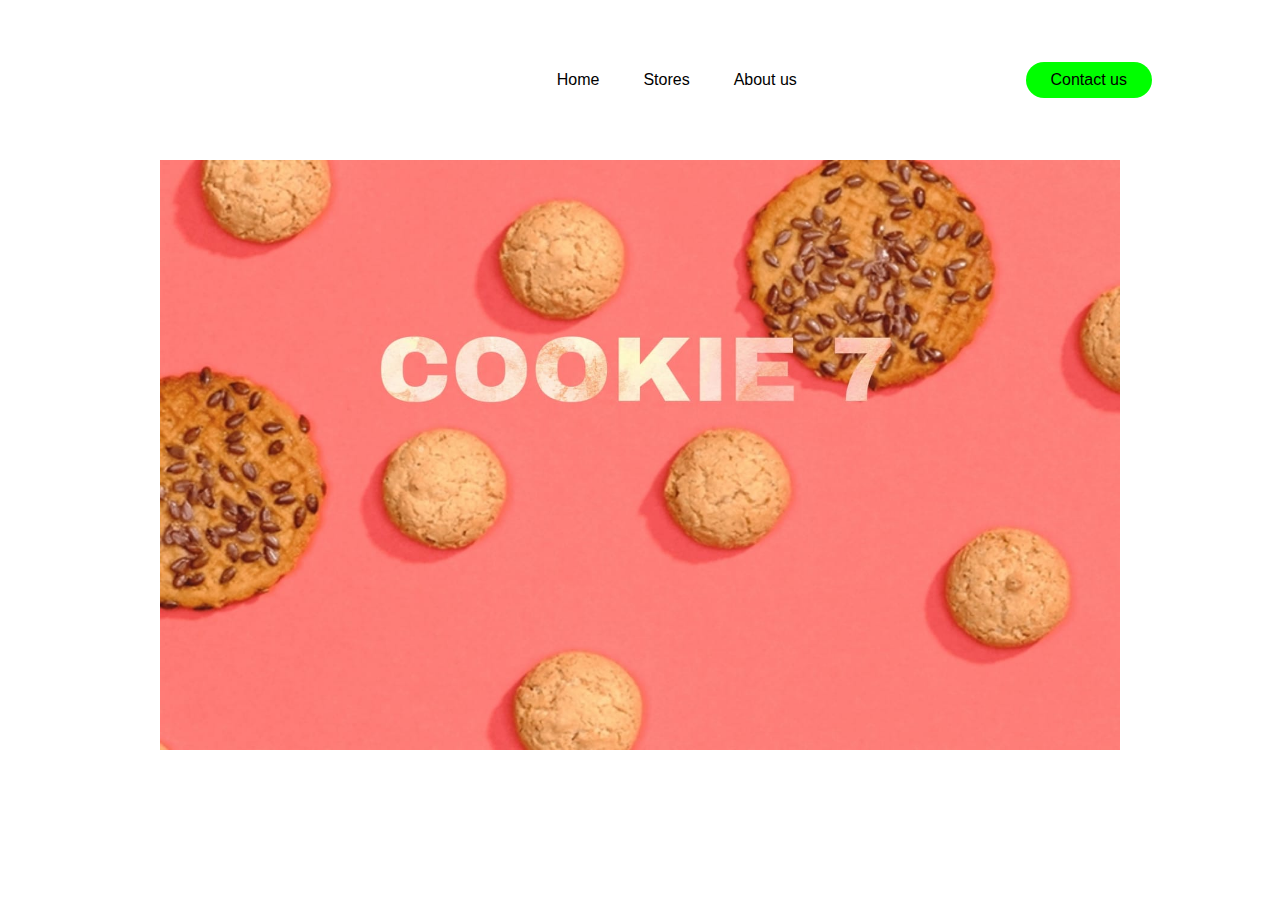
<file: index.html>
<!DOCTYPE html>
 <head>
    <meta charset="utf-8">
    <meta http-equiv="X-UA-Compatible" content="IE=edge">
     <title>Cookies7.in</title>
     <meta name="description" content="">
     <meta name="viewport" content="width=device-width, initial-scale=1">
     <link rel="stylesheet" href="styles.css">
 </head>
 <body>
     <header>
         <img class="logo" src="20220325_105132.png" alt="logo">
         <nav>
             <ul class="nav_links">
                 <li><a href="index.html">Home</a></li>
                 <li><a href="store.html">Stores</a></li>
                 <li><a href="aboutus.html">About us</a></li>
             </ul>
         </nav>
         <a class="cta" href="contact.html"><button>Contact us</button></a>
     </header>
     <p align="center"><img src="index.jpeg" alt="img" width="960" height="590" ></p>

     
 </body>
 </html>
</file>
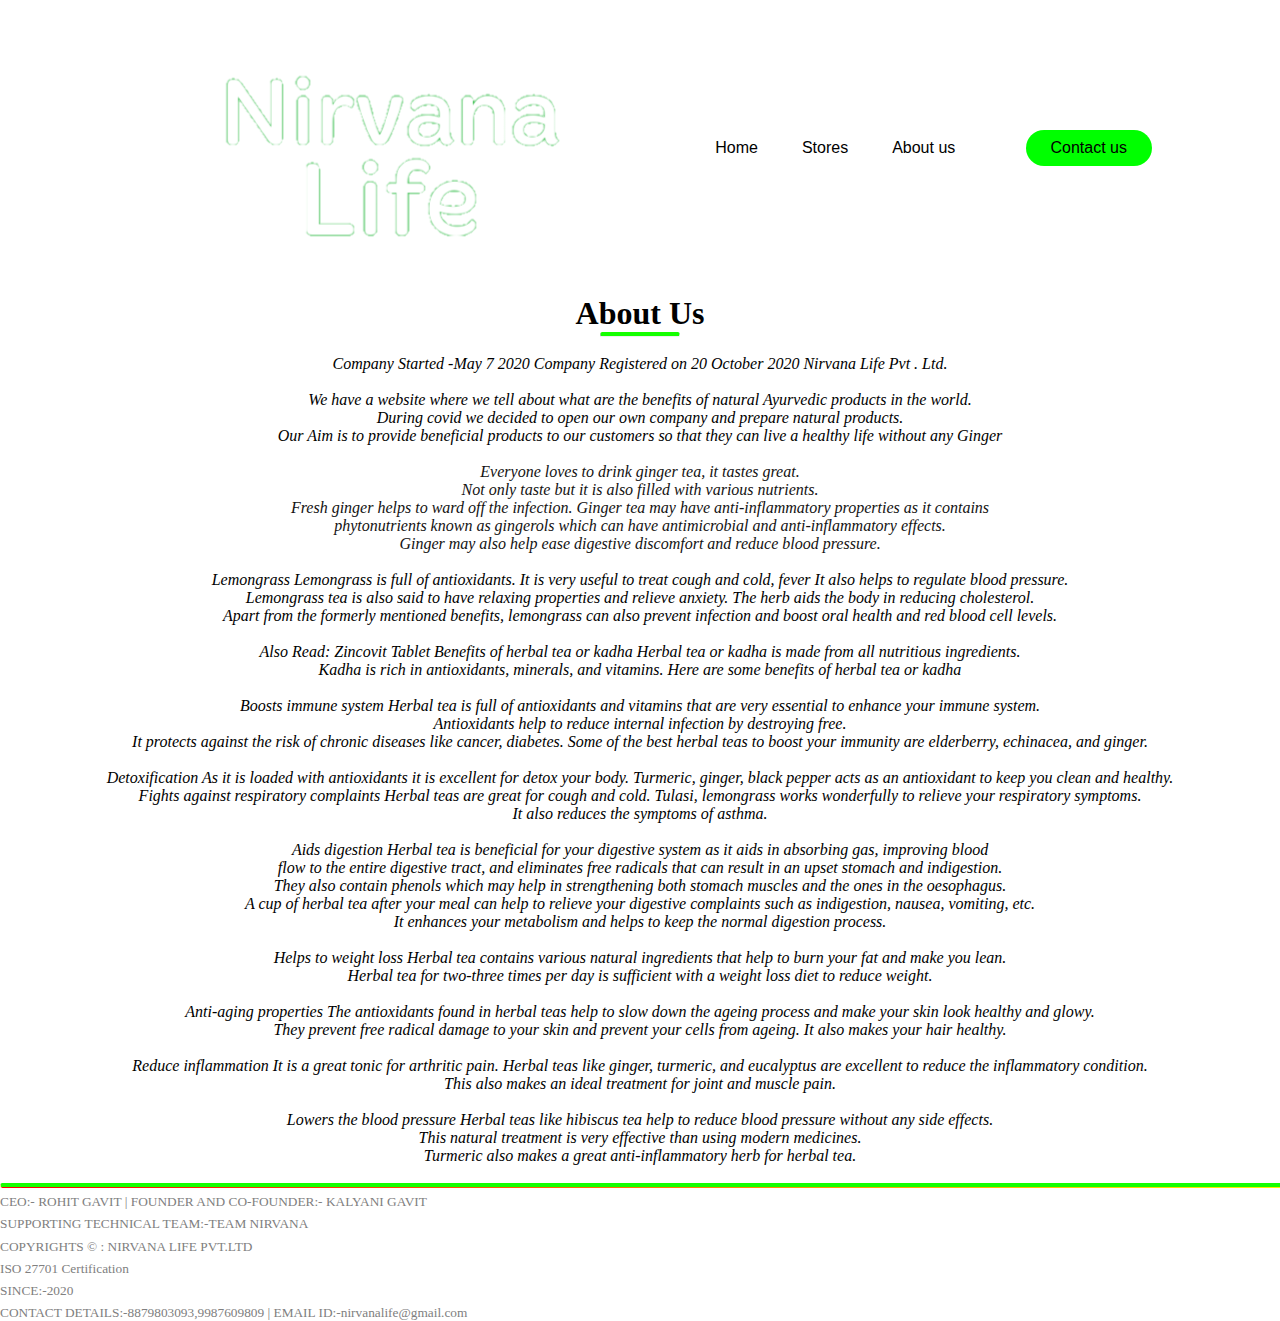
<file: aboutus.html>
<!DOCTYPE html>
 <head>
     <meta charset="utf-8">
     <meta http-equiv="X-UA-Compatible" content="IE=edge">
     <title>Cookies7.in</title>
     <meta name="description" content="">
     <meta name="viewport" content="width=device-width, initial-scale=1">
     <link rel="stylesheet" href="styles.css">
 </head>
 <body>
     <header>
         <img class="logo" src="IMG_20230330_095859.png" alt="logo" >
         <nav>
             <ul class="nav_links">
                 <li><a href="index.html">Home</a></li>
                 <li><a href="store.html">Stores</a></li>
                 <li><a href="aboutus.html">About us</a></li>
             </ul>
         </nav>
         <a class="cta" href="contact.html"><button>Contact us</button></a>
                 
     </header>
     <h1 align="center" style="color: rgb(0, 0, 0);"> About Us </h1>
     <hr style="width:80px; height:3; margin: auto;" />
    
    <br>
     <p style="color: rgb(0, 0, 0);" align="center"><i>Company Started -May 7 2020
        Company Registered on 20 October 2020
        Nirvana Life Pvt . Ltd. </i></p>
        <br>
        <p style="color: rgb(0, 0, 0);" align="center"><i>We have a website  where we tell about what are the benefits
             of natural Ayurvedic products in the world. <br>
            During covid we decided to open our own company  and prepare natural products. <br>
            Our Aim is to provide beneficial products to our customers so that they can live a healthy life without any
            Ginger  </i></p>
             <br>
            <p style="color: rgb(19, 18, 18);" align="center "> <i>Everyone loves to drink ginger tea, it tastes great.<br>
                 Not only taste but it is also filled with various nutrients. <br>
                Fresh ginger helps to ward off the infection. Ginger tea may have anti-inflammatory properties as it contains <br>
                phytonutrients known as gingerols which can have antimicrobial and anti-inflammatory effects. <br>
                Ginger may also help ease digestive discomfort and reduce blood pressure. </i></p>
              <br>
<p style="color: rgb(0, 0, 0);"  align="center"><i> Lemongrass  
    Lemongrass is full of antioxidants. It is very useful to treat cough and cold, fever
    It also helps to regulate blood pressure. <br> Lemongrass tea is also said to have relaxing properties and relieve anxiety. 
    The herb aids the body in reducing cholesterol. <br> Apart from the formerly mentioned benefits, lemongrass can also prevent 
    infection and boost oral health and red blood cell levels. <br>
    <br> Also Read: Zincovit Tablet
    Benefits of herbal tea or kadha  
    Herbal tea or kadha is made from all nutritious ingredients. <br> Kadha is rich in antioxidants, minerals, and vitamins. 
    Here are some benefits of herbal tea or kadha <br>
    <br> Boosts immune system  
    Herbal tea is full of antioxidants and vitamins that are very essential to enhance your immune system. <br> 
    Antioxidants help to reduce internal infection by destroying free. <br> It protects against the risk of chronic diseases like cancer, diabetes.
    Some of the best herbal teas to boost your immunity are elderberry, echinacea, and ginger. <br>
   <br> Detoxification  
    As it is loaded with antioxidants it is excellent for detox your body. Turmeric, ginger, black pepper acts as an antioxidant to keep you clean and healthy. <br>
    Fights against respiratory complaints  
    Herbal teas are great for cough and cold. Tulasi, lemongrass works wonderfully to relieve your respiratory symptoms. <br> It also reduces the symptoms of asthma. <br>
    <br> Aids digestion  
    Herbal tea is beneficial for your digestive system as it aids in absorbing gas, improving blood <br> flow to the entire digestive tract, and eliminates 
    free radicals that can result in an upset stomach and indigestion. <br> They also contain phenols which may help in strengthening both stomach muscles and
     the ones in the oesophagus. <br> A cup of herbal tea after your meal  can help to relieve your digestive complaints such as indigestion, nausea, vomiting, etc. <br>
     It enhances your metabolism and helps to keep the normal digestion process. <br>
   <br> Helps to weight loss
    Herbal tea contains various natural ingredients that help to burn your fat and make you lean. <br> Herbal tea for two-three times per day is 
    sufficient with a weight loss diet to reduce weight. <br>
   <br>  Anti-aging properties  
    The antioxidants found in herbal teas help to slow down the ageing process and make your skin look healthy and glowy. <br>
     They prevent free radical damage to your skin and prevent your cells from ageing. It also makes your hair healthy. <br>
    <br> Reduce inflammation  
    It is a great tonic for arthritic pain. Herbal teas like ginger, turmeric, and eucalyptus  are excellent to reduce the
     inflammatory condition. <br> This also makes an ideal treatment for joint and muscle pain. <br>
    <br> Lowers the blood pressure  
    Herbal teas like hibiscus tea help to reduce blood pressure without any side effects. <br> This natural treatment is very 
    effective than using modern medicines. <br> Turmeric also makes a great anti-inflammatory herb for herbal tea.</i></p>
<br>
<hr size="1" width="1360" color="#FFD580">
<p style="color: gray;"><sub> CEO:- ROHIT GAVIT | FOUNDER AND CO-FOUNDER:- KALYANI GAVIT </sub></p>
<P style="color: gray;"> <sub>SUPPORTING TECHNICAL TEAM:-TEAM NIRVANA </sub></P>
<p style="color: gray;"><sub> COPYRIGHTS &#169; : NIRVANA LIFE PVT.LTD </sub></p>
<p style="color: gray;"><sub> ISO 27701 Certification </sub></p>
<p style="color: gray;"> <sub> SINCE:-2020</sub> </p>
<P style="color: gray;"> <sub> CONTACT DETAILS:-8879803093,9987609809 | EMAIL ID:-nirvanalife@gmail.com</sub></P>


    
 </body>
 </html>
</file>
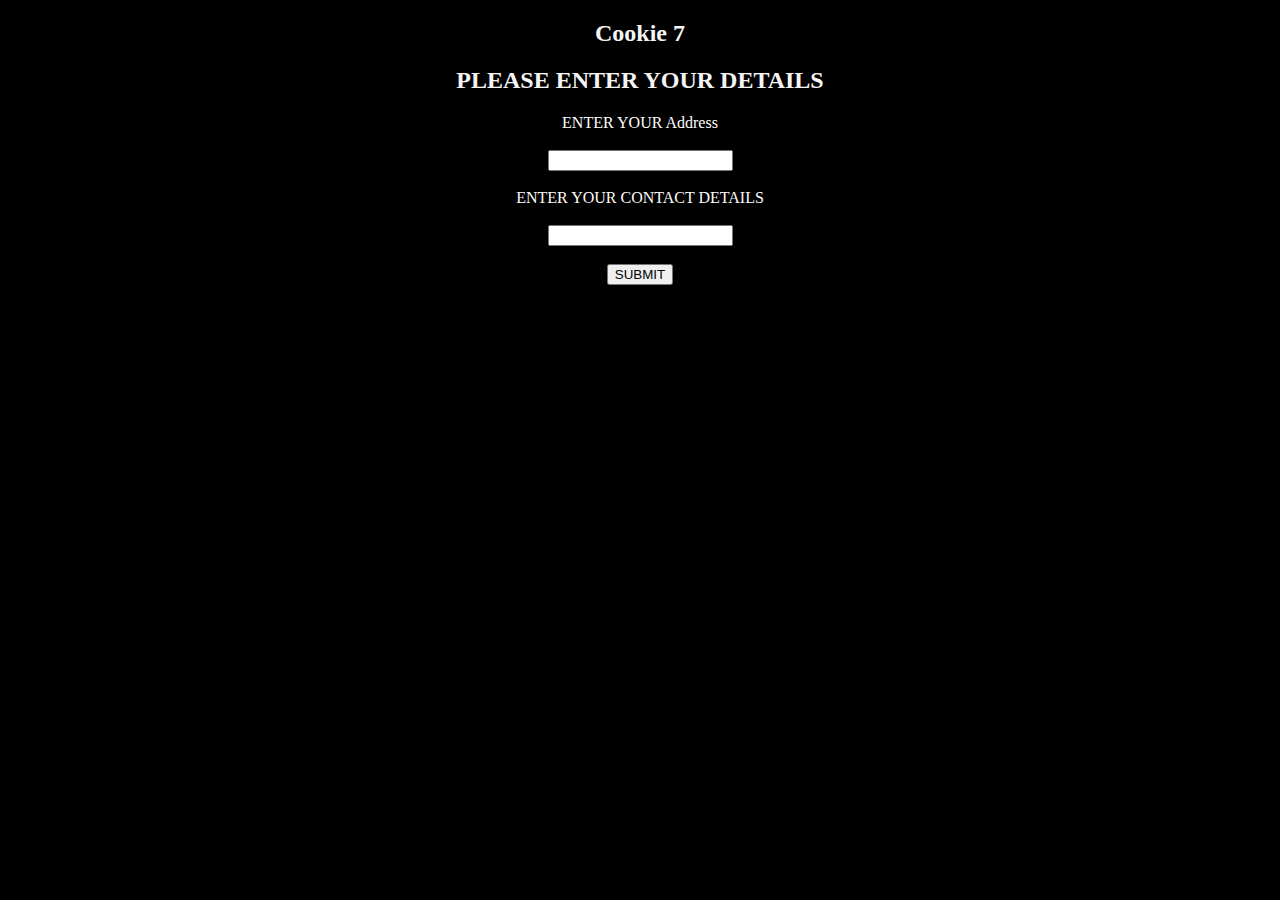
<file: buynowalmond.html>
<!DOCTYPE html>
<html>
    <title>buy now</title>
    <body bgcolor="black">
        <h2 style="color: whitesmoke;" align="center" > Cookie 7  </h2>
       <h2 style="color: whitesmoke;" align="center" > PLEASE ENTER YOUR DETAILS </h2>
        <form action="/action_page.php" align="center">
            <label for="fname" style="color: white;">ENTER YOUR Address</label><br>
            <br>
            <input style="color: white;" type="text" id="fname" name="fname" value=""><br>
           <br>
            <label for="lname" style="color: rgb(255, 251, 251);">ENTER YOUR CONTACT DETAILS</label><br>
            <br>
            <input style="color: rgb(0, 0, 0);" type="text" id="lname" name="lname" value=""><br><br>
          
          </form>
          <form method="get" action="diped chocolate.html" align="center" ><button type="submit">SUBMIT</button></form>
         <br>
    </body>
</html>
</file>
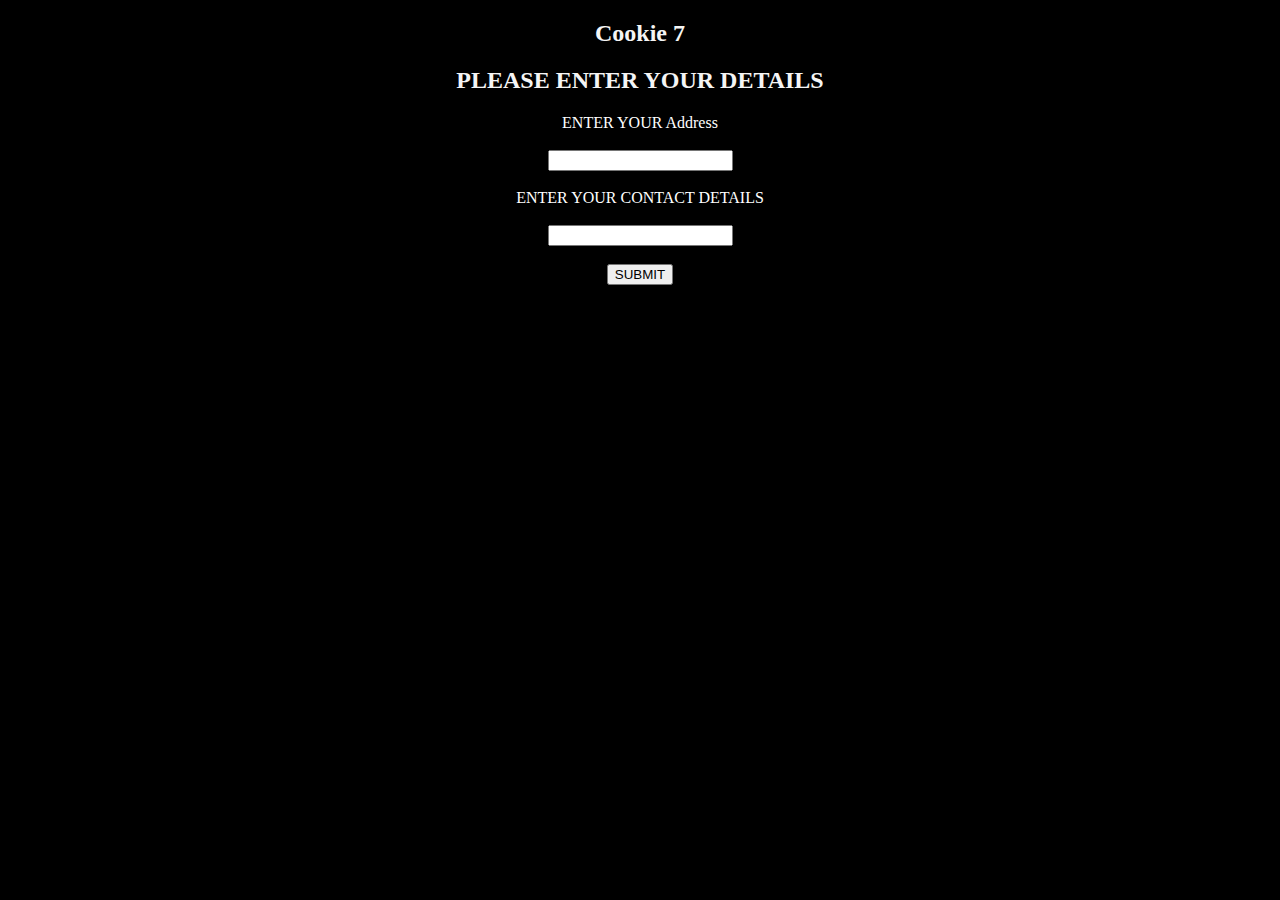
<file: buynowlava.html>
<!DOCTYPE html>
<html>
    <title>buy now</title>
    <body bgcolor="black">
        <h2 style="color: whitesmoke;" align="center" > Cookie 7  </h2>
       <h2 style="color: whitesmoke;" align="center" > PLEASE ENTER YOUR DETAILS </h2>
        <form action="/action_page.php" align="center">
            <label for="fname" style="color: white;">ENTER YOUR Address</label><br>
            <br>
            <input style="color: white;" type="text" id="fname" name="fname" value=""><br>
           <br>
            <label for="lname" style="color: white;">ENTER YOUR CONTACT DETAILS</label><br>
            <br>
            <input style="color: white;" type="text" id="lname" name="lname" value=""><br><br>
          
          </form>
          <form method="get" action="lava.html" align="center" ><button type="submit">SUBMIT</button></form>
         <br>
    </body>
</html>
</file>
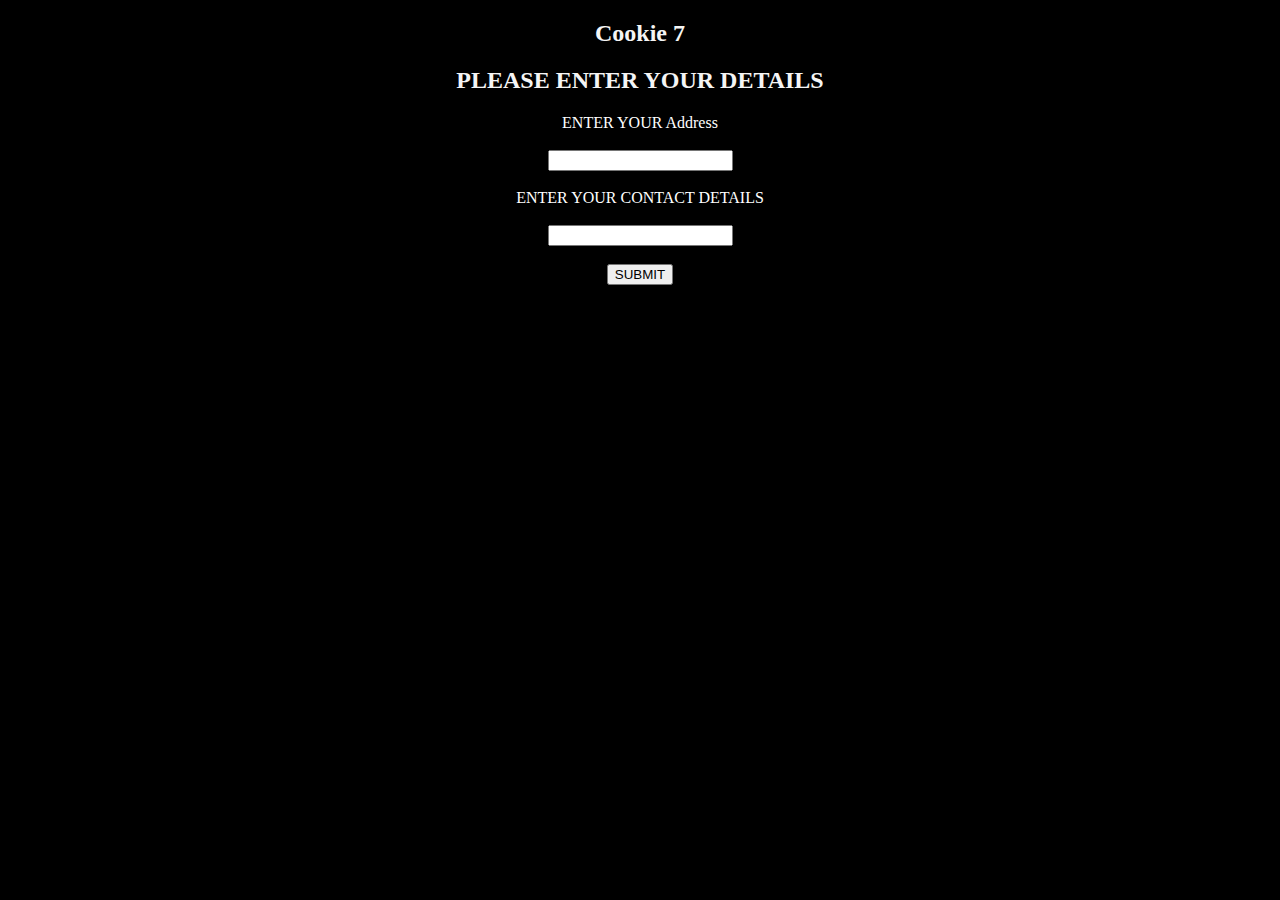
<file: buynowsandwich.html>
<!DOCTYPE html>
<html>
    <title>buy now</title>
    <body bgcolor="black">
        <h2 style="color: whitesmoke;" align="center" > Cookie 7  </h2>
       <h2 style="color: whitesmoke;" align="center" > PLEASE ENTER YOUR DETAILS </h2>
        <form action="/action_page.php" align="center">
            <label for="fname" style="color: white;">ENTER YOUR Address</label><br>
            <br>
            <input style="color: white;" type="text" id="fname" name="fname" value=""><br>
           <br>
            <label for="lname" style="color: white;">ENTER YOUR CONTACT DETAILS</label><br>
            <br>
            <input style="color: white;" type="text" id="lname" name="lname" value=""><br><br>
          
          </form>
          <form method="get" action="sandwichcookie.html" align="center" ><button type="submit">SUBMIT</button></form>
         <br>
    </body>
</html>
</file>
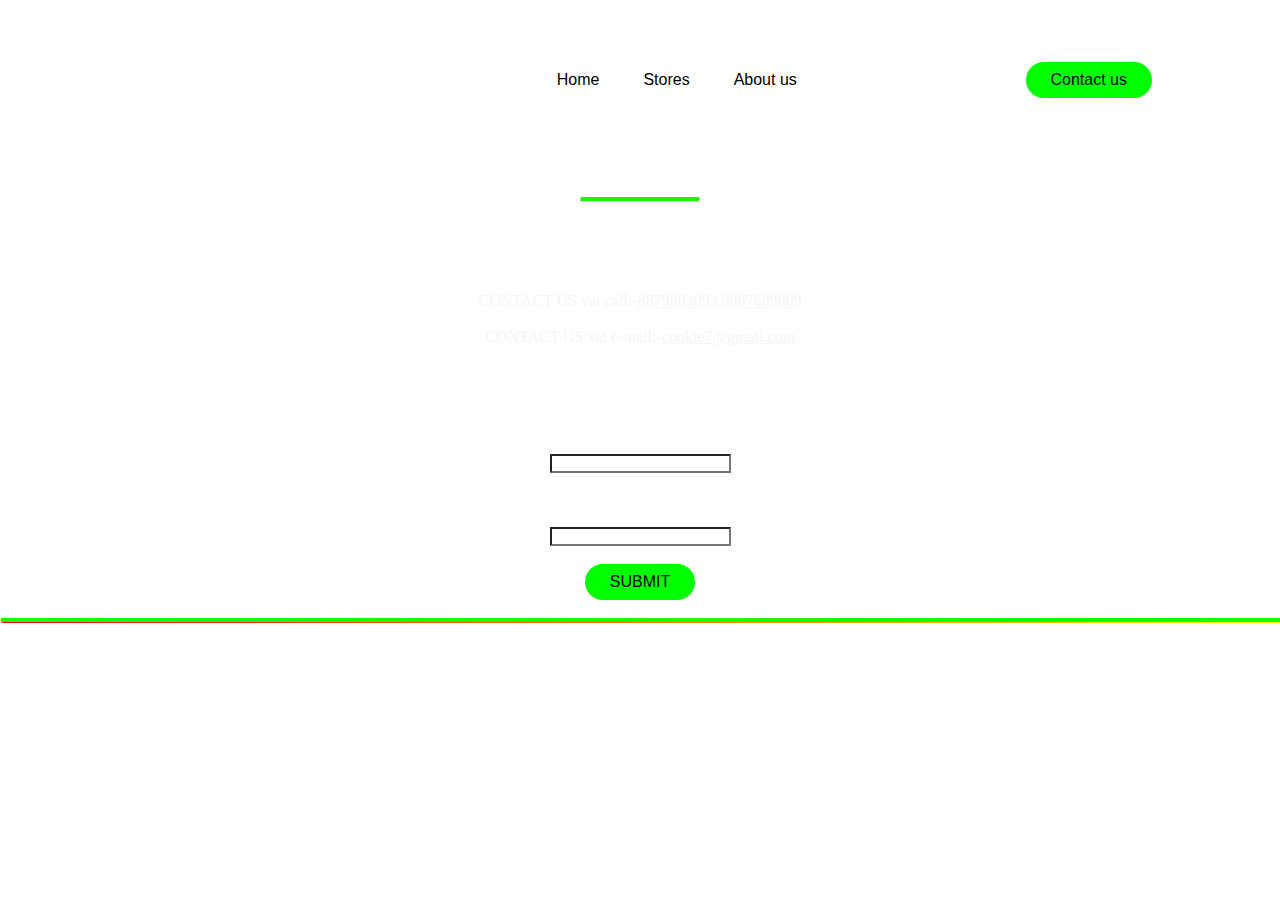
<file: contact.html>
<!DOCTYPE html>
 <head>
    <meta charset="utf-8">
    <meta http-equiv="X-UA-Compatible" content="IE=edge">
     <title>Cookies7.in</title>
     <meta name="description" content="">
     <meta name="viewport" content="width=device-width, initial-scale=1">
     <link rel="stylesheet" href="styles.css">
 </head>
 <body>
     <header>
         <img class="logo" src="20220325_105132.png" alt="logo">
         <nav>
             <ul class="nav_links">
                 <li><a href="index.html">Home</a></li>
                 <li><a href="store.html">Stores</a></li>
                 <li><a href="aboutus.html">About us</a></li>
             </ul>
         </nav>
         <a class="cta" href="contact.html"><button>Contact us</button></a>
     </header>

     <h1 style="color: white;"  align="center"> CONTACTS</h1>
     <hr style="width:120px; height:3; margin: auto;" />
     <br>
     <p style="color: white;" align="center"><b> Welcome! we are here to help you</b></p>
     <br>
     <p style="color: white;" align="center" >Below our various 24/7 active serives available</p>
     <br>
     <p style="color: whitesmoke;" align="center">CONTACT US vai call:-<u>8879803093,9987609809</u></p>
     <br>
     <p style="color: whitesmoke;" align="center">CONTACT US vai e-mail:-<u>cookie7@gmail.com</u></p>
     <br>
     
     <br>
     <p style="color: white;" align="center"> SEND US YOUR FEEDBACK </p>
     <br>
     <form action="/action_page.php" align="center">
        <label for="fname" style="color: white;">ENTER YOUR E-MAIL ID</label><br>
        <br>
        <input style="color: white;" type="text" id="fname" name="fname" value=""><br>
       <br>
        <label for="lname" style="color: white;">ENTER YOUR FEEDBACK</label><br>
        <br>
        <input style="color: white;" type="text" id="lname" name="lname" value=""><br><br>
      
      </form>
     <form method="get" action="feedback.html" align="center" ><button type="submit">SUBMIT</button></form>
     <br>

     <hr size="1" width="1360" color="#FFD580">
 </body>
 </html>
</file>
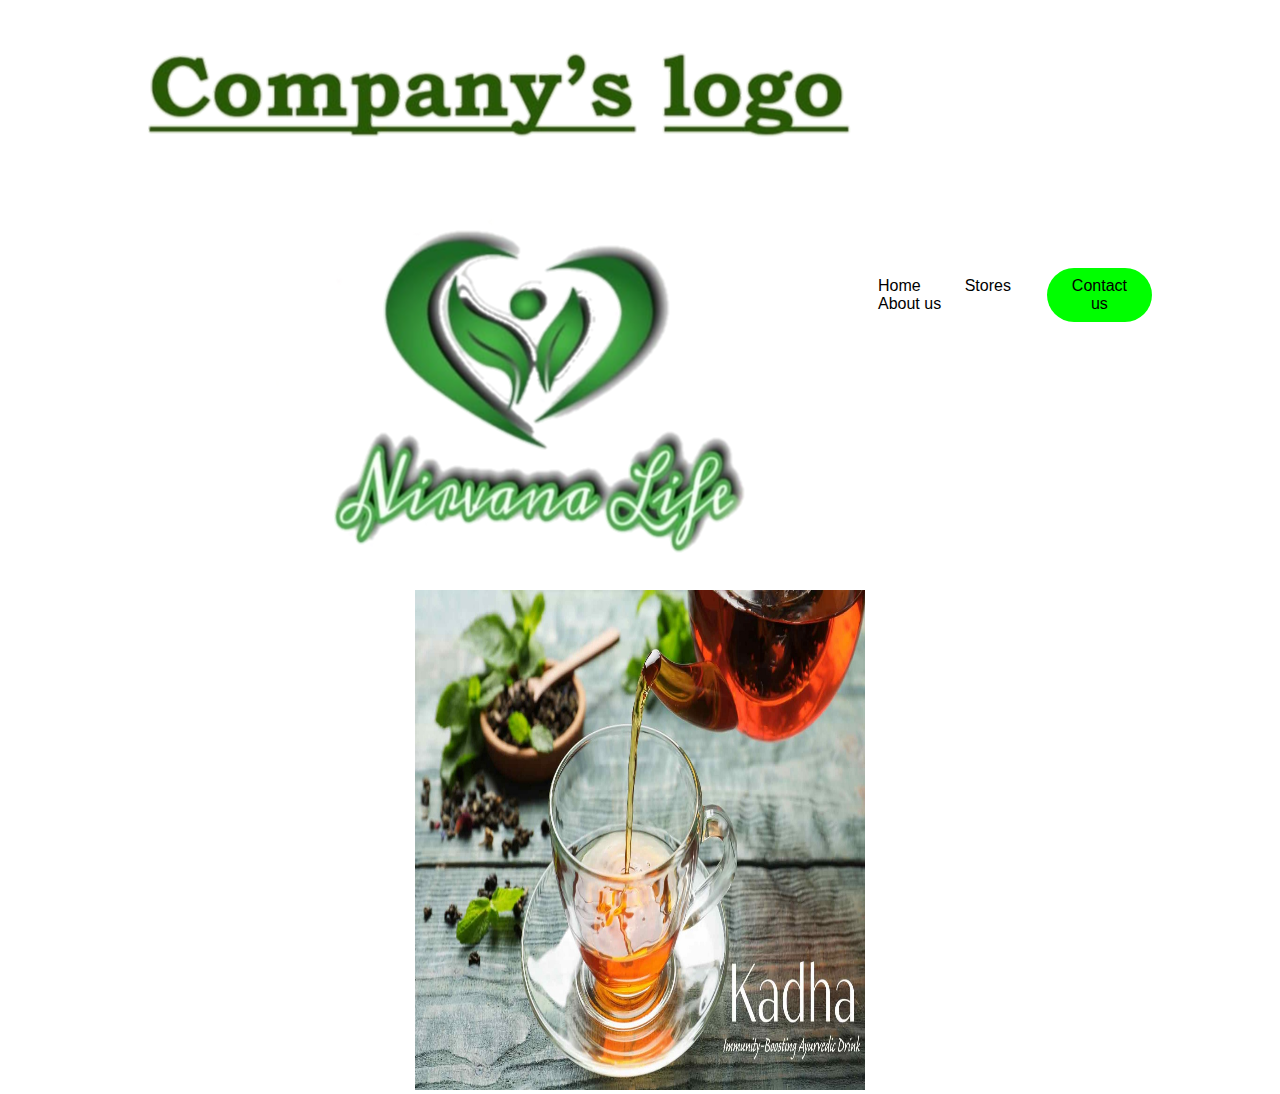
<file: cookie71.html>
<!DOCTYPE html>
 <head>
     <meta charset="utf-8">
     <meta http-equiv="X-UA-Compatible" content="IE=edge">
     <title>Cookies7.in</title>
     <meta name="description" content="">
     <meta name="viewport" content="width=device-width, initial-scale=1">
     <link rel="stylesheet" href="styles.css">
 </head>
 <body>
     <header>
         <img class="logo" src="IMG_20230330_133459.png" alt="logo">
         <nav>
             <ul class="nav_links">
                 <li><a href="cookie71.html">Home</a></li>
                 <li><a href="#">Stores</a></li>
                 <li><a href="aboutus.html">About us</a></li>
             </ul>
         </nav>
         <a class="cta" href="#"><button>Contact us</button></a>
                 
     </header>
     <p align="center"><img src="WhatsApp Image 2023-03-29 at 22.25.13.jpeg" alt="img" width="450" height="500" ></p>
    
 </body>
</file>
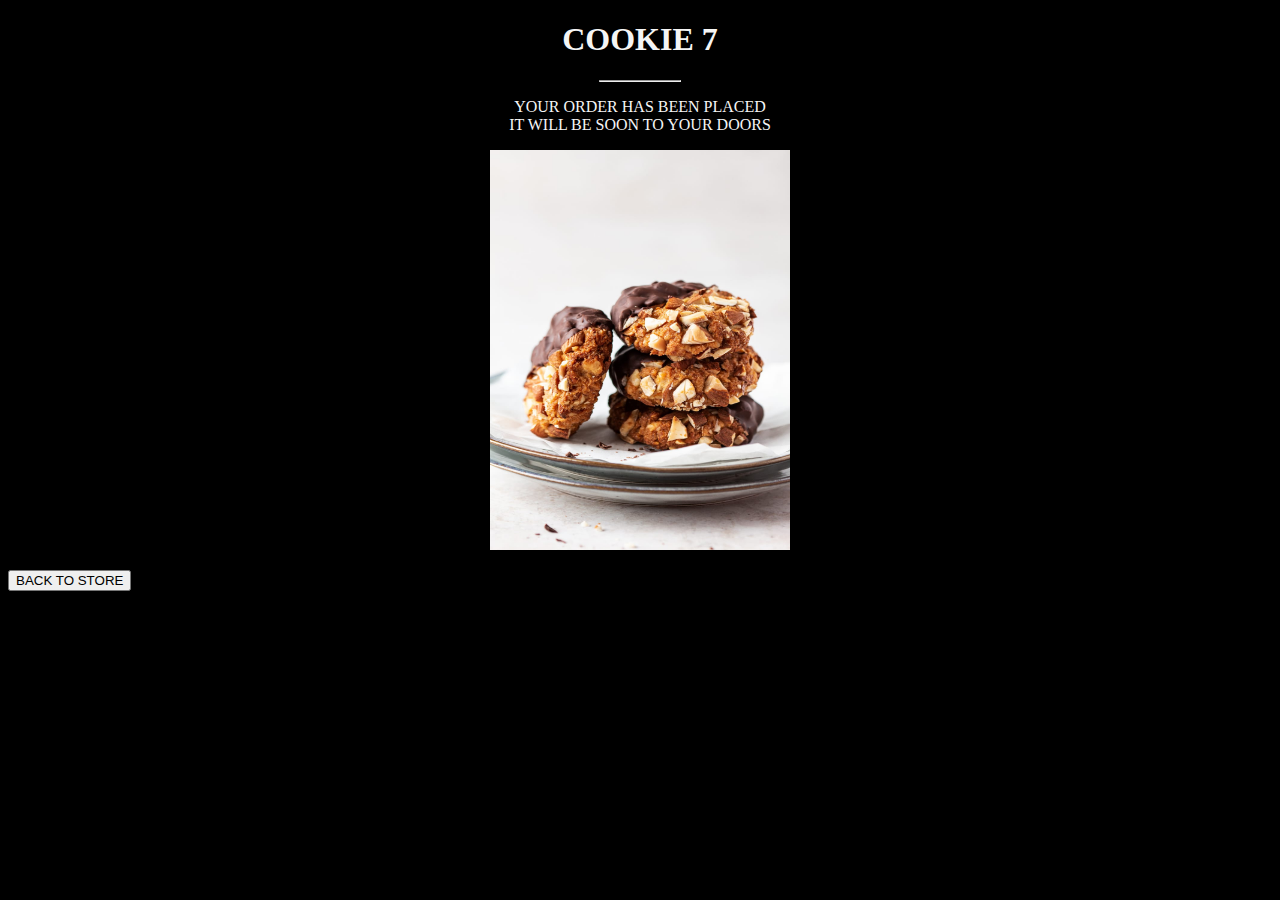
<file: diped chocolate.html>
<!DOCTYPE html>
<html>
    <head>
        <title> THNAKS TO BUY </title>
    </head>
<body bgcolor="black">
    <h1 style="color: whitesmoke;" align="center"> COOKIE 7 </h1>
    <hr style="width:80px; height:3; margin: auto;" /> 
    <p style="color: whitesmoke;" align="center "> YOUR ORDER HAS BEEN PLACED <br>IT WILL BE SOON TO YOUR DOORS</p>
    <p align="center"><img src="chocolatealmond.jpeg" alt="img" width="300" height="400" ></p>
    <a class="cta" href="store.html"><button>BACK TO STORE</button></a>
</body>
    </html>
</file>
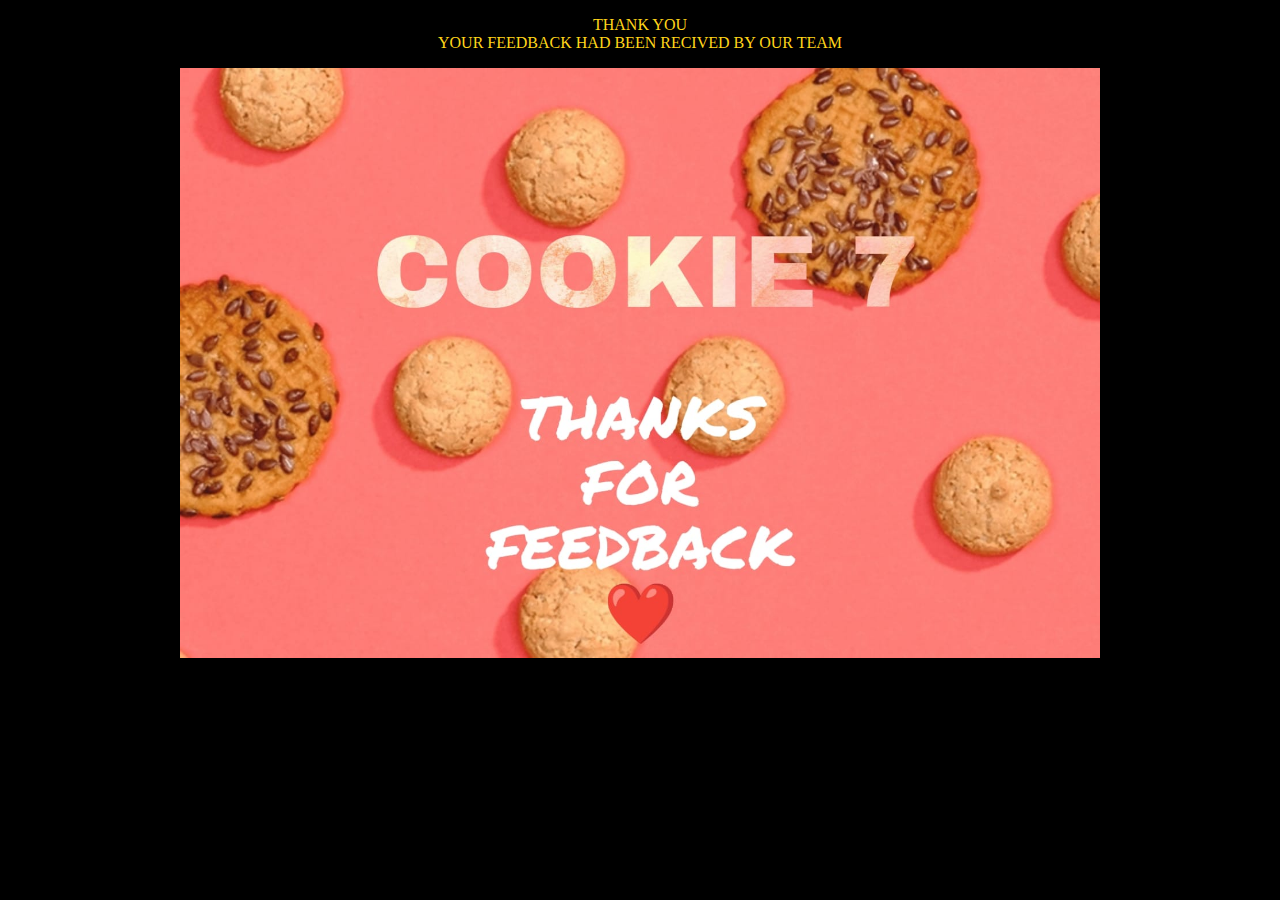
<file: feedback.html>
<!DOCTYPE html>
<html>
    <head>
        <title> THANK YOU</title>
    </head>
    <body bgcolor="black"> 
        <p style="color: rgb(255, 213, 27);" align="center"> THANK YOU <br>
             YOUR FEEDBACK HAD BEEN RECIVED BY OUR TEAM</p>
             <p align="center"><img src="feedback.jpeg" alt="img" width="920" height="590" ></p>
    </body>
</html>
</file>
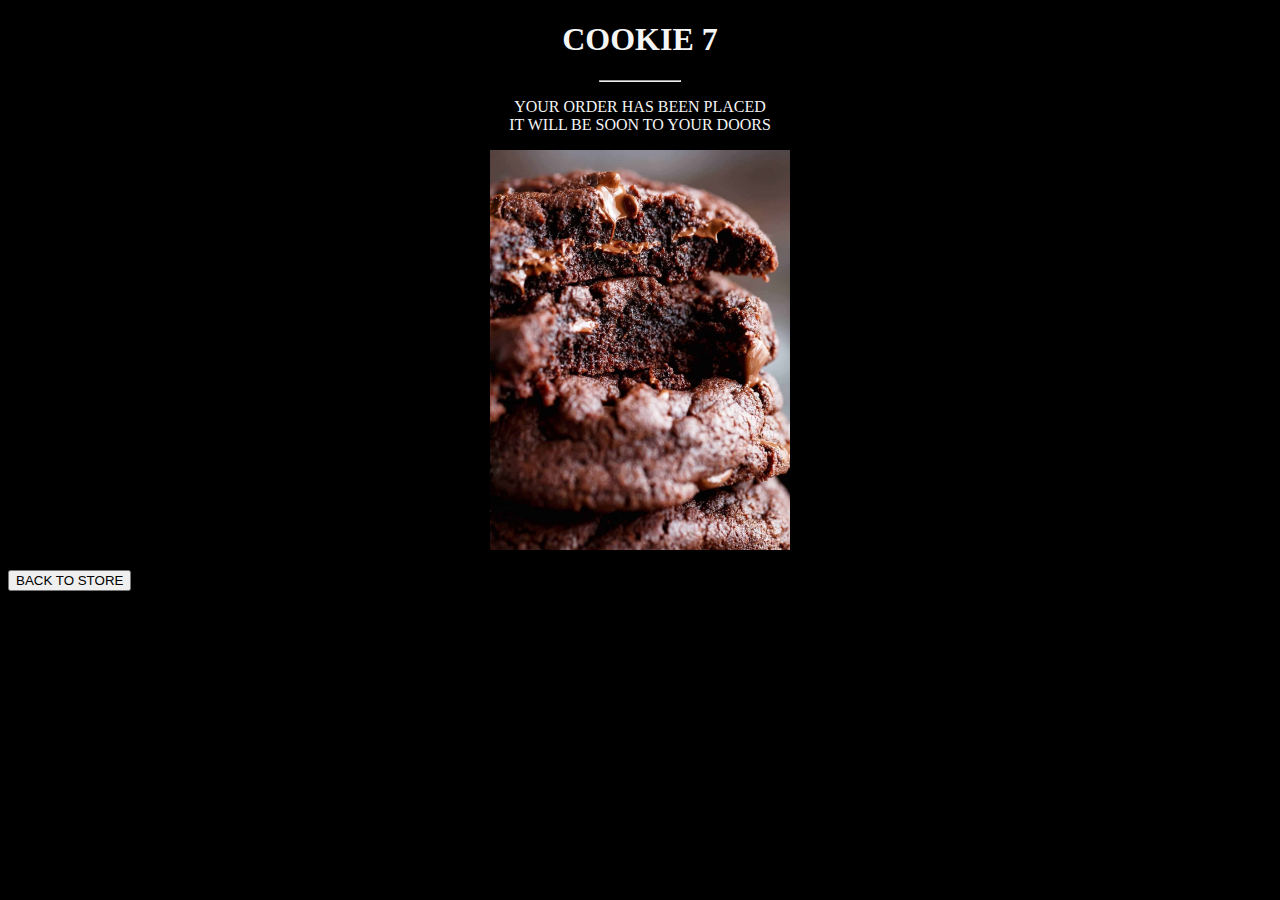
<file: lava.html>
<!DOCTYPE html>
<html>
    <head>
        <title> THNAKS TO BUY </title>
    </head>
<body bgcolor="black">
    <h1 style="color: whitesmoke;" align="center"> COOKIE 7 </h1>
    <hr style="width:80px; height:3; margin: auto;" /> 
    <p style="color: whitesmoke;" align="center "> YOUR ORDER HAS BEEN PLACED <br>IT WILL BE SOON TO YOUR DOORS</p>
    <p align="center"><img src="Choco lava.jpeg" alt="img" width="300" height="400" ></p>
    <a class="cta" href="store.html"><button>BACK TO STORE</button></a>
   
</body>
    </html>
</file>
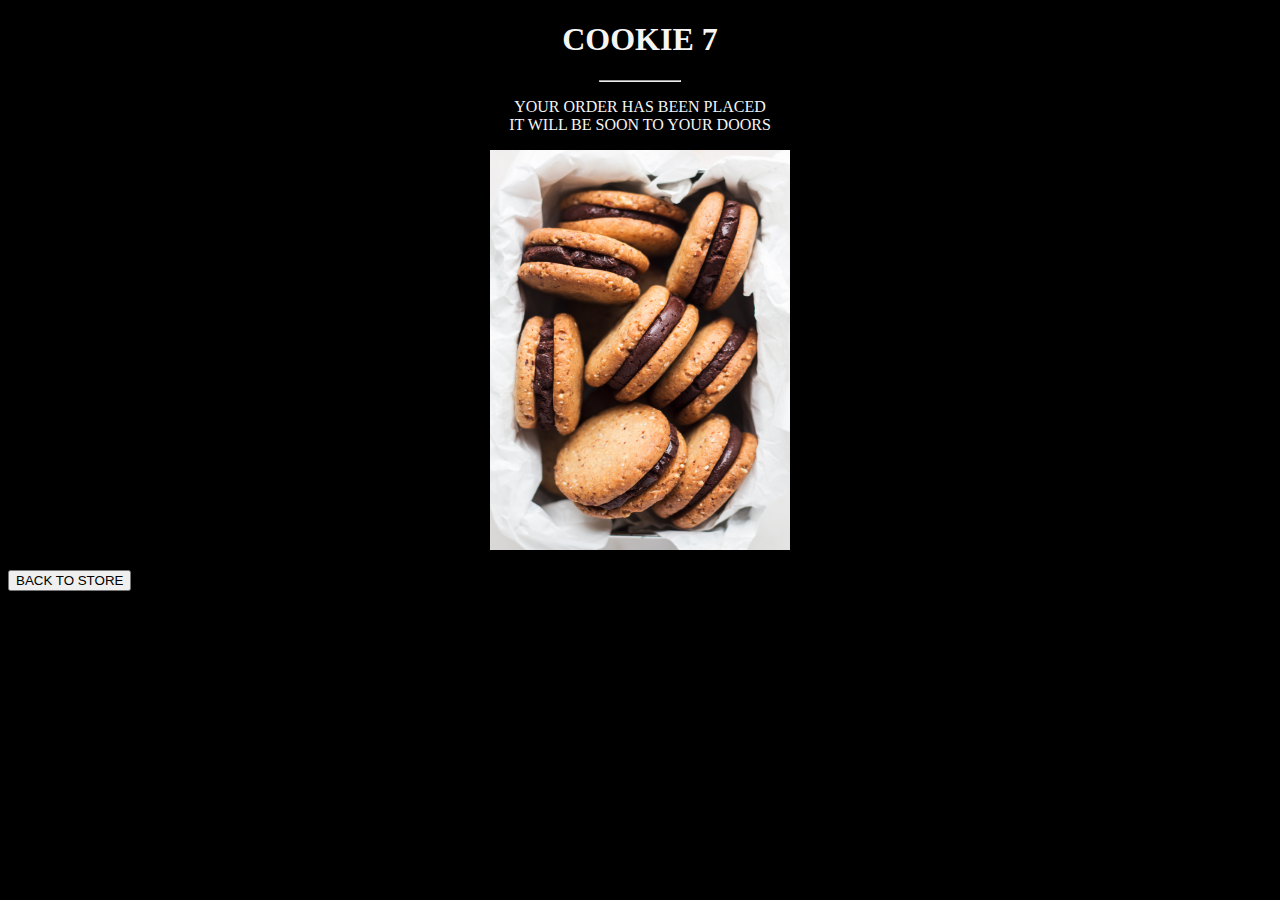
<file: sandwichcookie.html>
<!DOCTYPE html>
<html>
    <head>
        <title> THNAKS TO BUY </title>
    </head>
<body bgcolor="black">
    <h1 style="color: whitesmoke;" align="center"> COOKIE 7 </h1>
    <hr style="width:80px; height:3; margin: auto;" /> 
    <p style="color: whitesmoke;" align="center "> YOUR ORDER HAS BEEN PLACED <br>IT WILL BE SOON TO YOUR DOORS</p>
    <p align="center"><img src="sandwich.jpeg" alt="img" width="300" height="400" ></p>
    <a  href="store.html" ><button>BACK TO STORE</button></a>
</body>
    </html>
</file>
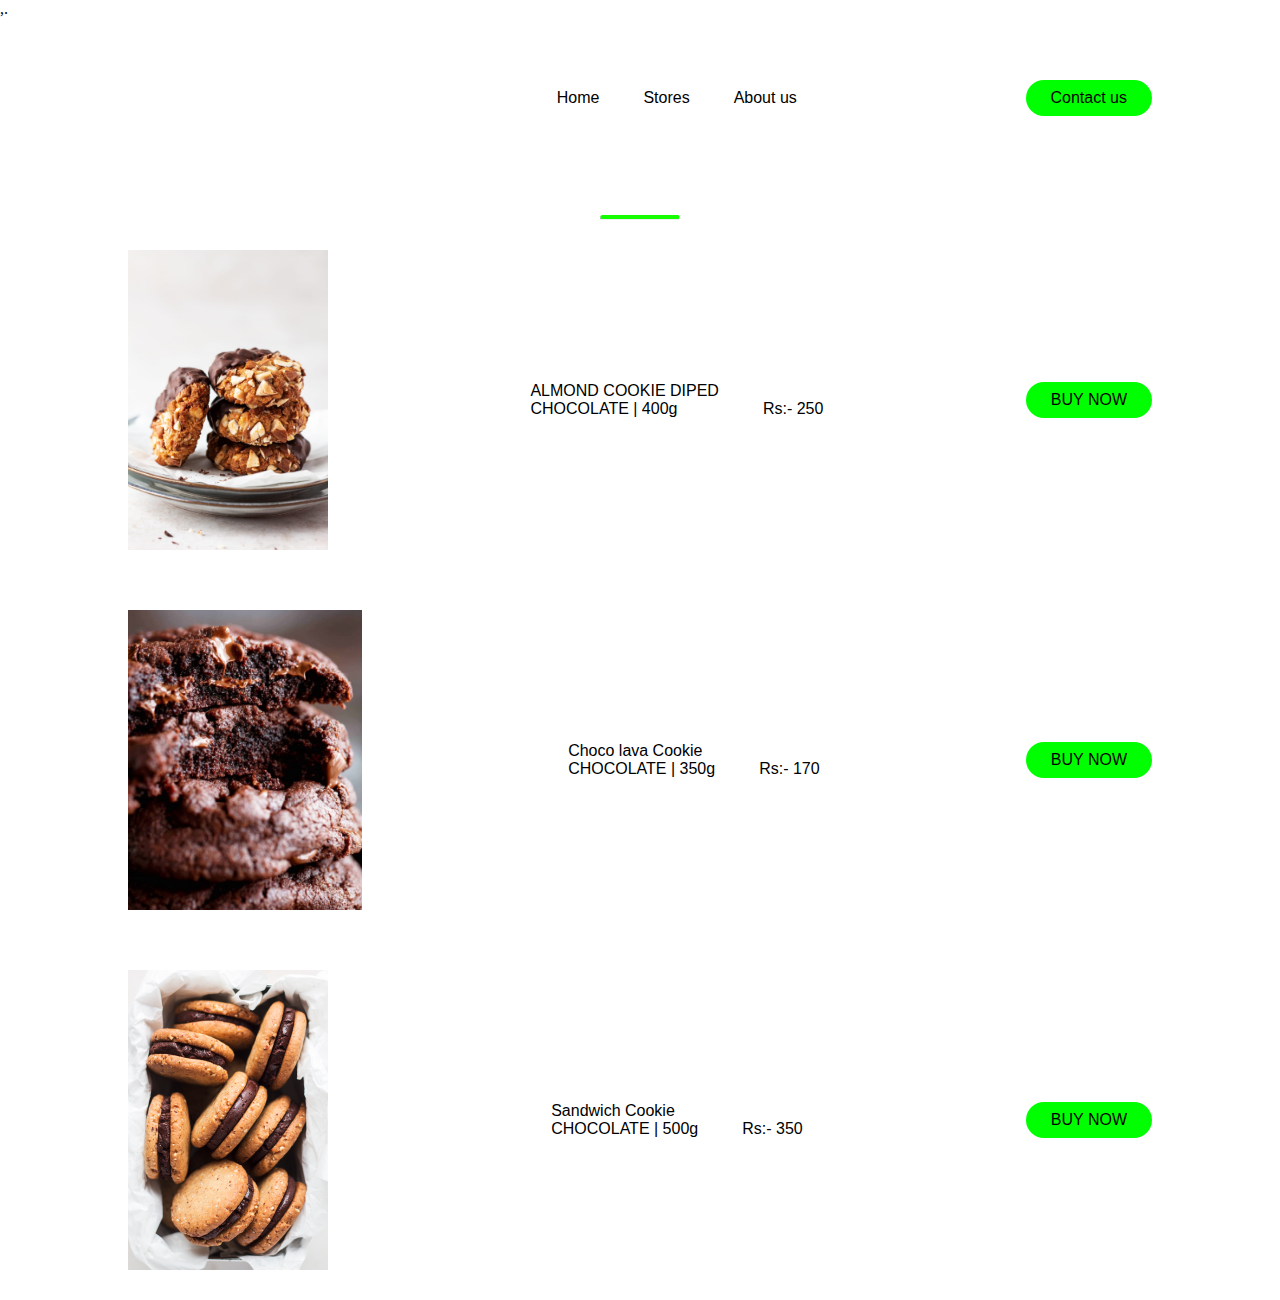
<file: store.html>
<!DOCTYPE html>
 <head>
    <meta charset="utf-8">
    <meta http-equiv="X-UA-Compatible" content="IE=edge">
     <title>Cookies7.in</title>
     <meta name="description" content="">
     <meta name="viewport" content="width=device-width, initial-scale=1">
     <link rel="stylesheet" href="styles.css"> ,.
 </head>
 <body>
     <header>
         <img class="logo" src="20220325_105132.png" alt="logo">
         <nav>
             <ul class="nav_links">
                 <li><a href="index.html">Home</a></li>
                 <li><a href="store.html">Stores</a></li>
                 <li><a href="aboutus.html">About us</a></li>
             </ul>
         </nav>
         <a class="cta" href="contact.html"><button>Contact us</button></a>
     </header>
<h1 style="color: white;"  align="center">STORE</h1>
<hr style="width:80px; height:3; margin: auto;" />    
<header>
    <img class="photo" src="chocolatealmond.jpeg" alt="photo" height="300">
    <nav>
        <ul class="nav_links">
            <li >ALMOND COOKIE DIPED <br>CHOCOLATE | 400g</li>
            <li> Rs:- 250</li>
        </ul>
    </nav>
    <a class="cta" href="buynowalmond.html"><button>BUY NOW</button></a></li>
   </header>
   <header>
    <img class="photo" src="Choco lava.jpeg" alt="photo" height="300">
    <nav>
        <ul class="nav_links">
            <li >Choco lava Cookie <br>CHOCOLATE | 350g</li>
            <li> Rs:- 170</li>
        </ul>
    </nav>
    <a class="cta" href="buynowlava.html"><button>BUY NOW</button></a></li>
   </header>

   <header>
    <img class="photo" src="sandwich.jpeg" alt="photo" height="300">
    <nav>
        <ul class="nav_links">
            <li >Sandwich Cookie <br>CHOCOLATE | 500g</li>
            <li> Rs:- 350</li>
        </ul>
    </nav>
    <a class="cta" href="buynowsandwich.html"><button>BUY NOW</button></a></li>
   </header>
 </body>
 </html>
</file>
<file: styles.css>
@import url('https://fonts.googleapis.com/css2?family=Montserrat+Alternates:wght@100&display=swap');

*{
    box-sizing: border-box;
    margin: 0;
    padding: 0;
    background-color: #ffffff;

}

li, a, button {
    font-family: "Montserrat+Alternates", sans-serif;
    font-weight: 100;
    font-size: 16px;
    color: #000000;
    text-decoration: none;
}

header {
    display: flex;
    justify-content: space-between;
    align-items: center;
    padding: 30px 10%;

}

.logo{
    cursor: pointer;

}

.nav_links li {
    display: inline-block;
    padding: 0px 20px;
}

.nav_links li a {
    transition: all 0.3 ease 0s;
}

.nav_links li a:hover {
    color:#0dbd07;
}

button {
    padding: 9px 25px;
    background-color: rgb(0, 255, 0);
    border: none;
    border-radius: 50px;
    cursor: pointer;
    transition: all 0.3 ease 0s;
}

button:hover {
    background-color: rgb(184, 120, 68);
}

hr {
    border-top: 4px solid rgb(21, 255, 0);
    border-radius: 15px;
}
hr {
    background: linear-gradient(to right, red, yellow);
    height: 5px;
  }
  hr {
    background: linear-gradient(to right, red, yellow);
    height: 5px;
  }
</file>
